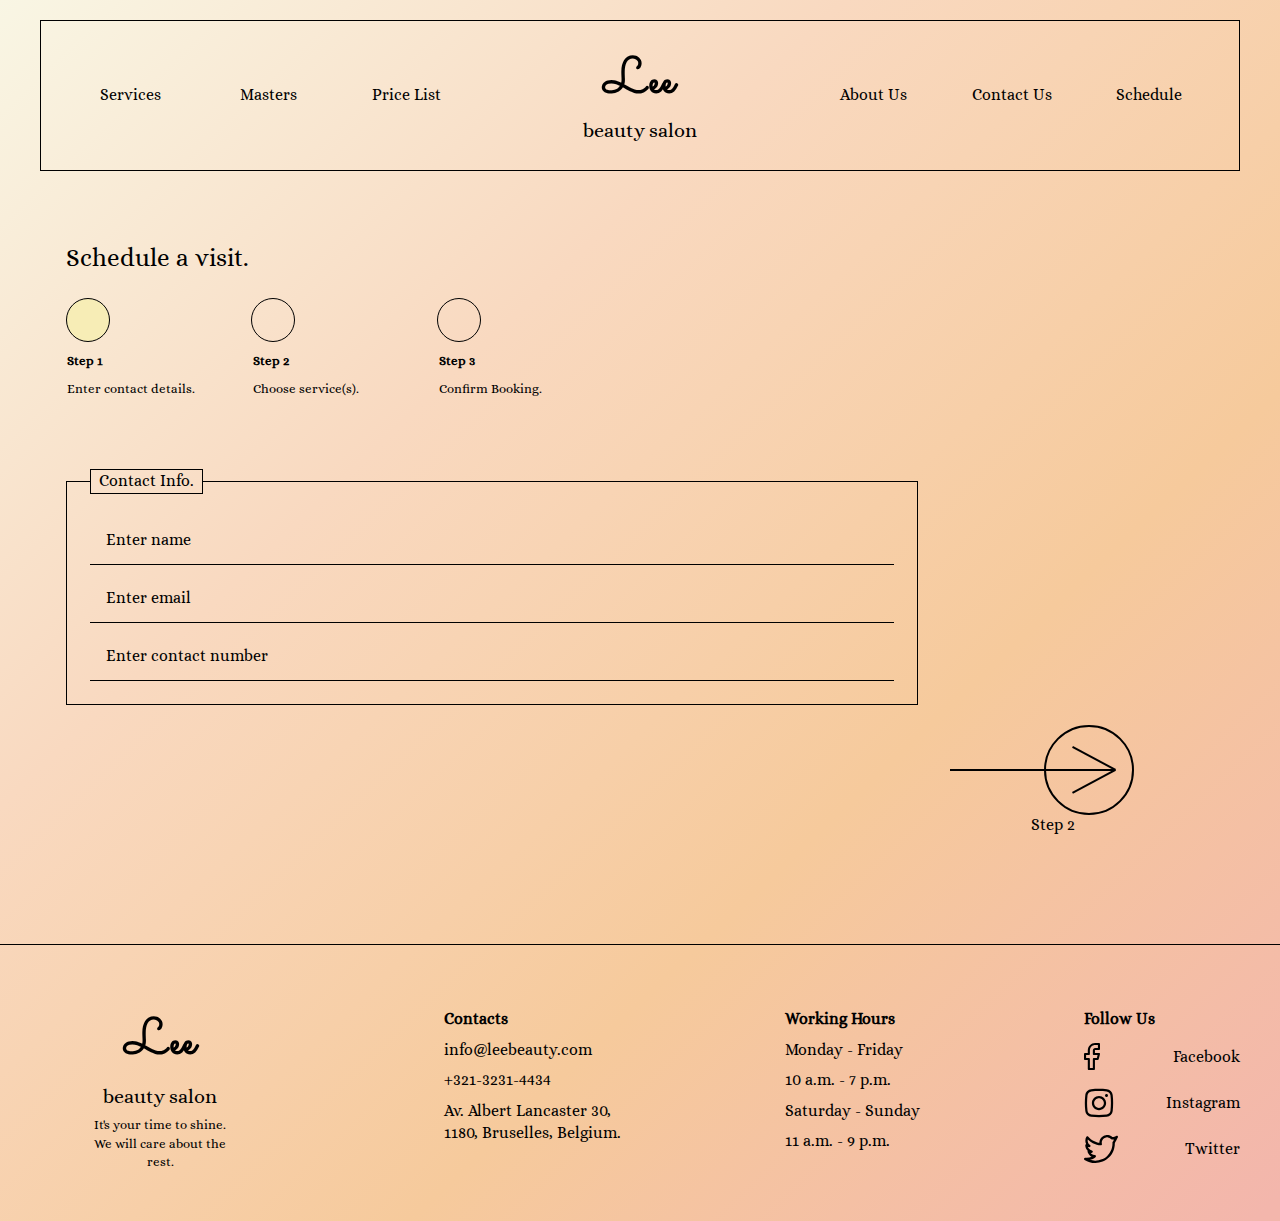
<file: index.html>
<html lang="en">

<head>
    <meta charset="UTF-8">
    <meta http-equiv="X-UA-Compatible" content="IE=edge">
    <meta name="viewport" content="width=device-width, initial-scale=1.0">
    <title>Lee | Beauty Salon</title>
    <link rel="stylesheet" href="s1.css">
    <script>
        function passvalues(){
            var n = document.getElementById("name").value;
            localStorage.setItem("textvalue", n);
            var e = document.getElementById("email").value;
            localStorage.setItem("emailvalue", e);
            var c = document.getElementById("contact-number").value;
            localStorage.setItem("contactnumbervalue", c);
            return false;
        }
    </script>
</head>

<body>
    <header>
        <ul>
            <li><a href="#">Services</a></li>
            <li><a href="#">Masters</a></li>
            <li><a href="#">Price List</a></li>
            <li>
                <h1>Lee</h1>
                <h2>beauty salon</h2>
            </li>
            <li><a href="#">About Us</a></li>
            <li><a href="#">Contact Us</a></li>
            <li><a href="#">Schedule</a></li>
        </ul>
    </header>

    <main>
        <section class="procedure">
            <h3>Schedule a visit.</h3>
            <ul>
                <li><img src="e1-col.svg">
                    <h6>Step 1</h6>
                    <p>Enter contact details.</p>
                </li>
                <li><img src="e1.svg">
                    <h6>Step 2</h6>
                    <p>Choose service(s).</p>
                </li>
                <li><img src="e1.svg">
                    <h6>Step 3</h6>
                    <p>Confirm Booking.</p>
                </li>
            </ul>
        </section>
        <form action="s2.html">
            <fieldset>
                <legend>Contact Info.</legend>
                <input type="text" id="name" placeholder="Enter name" required>
                <input type="email" id="email" placeholder="Enter email" required>
                <input type="text" id="contact-number" placeholder="Enter contact number" required pattern="[1-9]{1}[0-9]{9}" title="The number should be 10 digits and must not begin with a 0">
            </fieldset>
            <section class="pointer">
                <!-- <input type="submit" value="click" onclick="passvalues();"> -->
                <a href="s2.html"><button type="submit" onclick="passvalues();"><img src="fwd.svg"></button></a>
                <a href="s2.html"><button type="submit" onclick="passvalues();">Step 2</button></a>
            </section>
        </form>
    </main>
    <hr>
    <footer>
        <section>
            <h1>Lee</h1>
            <h2>beauty salon</h2>
            <p>It's your time to shine. We will care about the rest.</p>
        </section>
        <section>
            <h6>Contacts</h6>
            <p>info@leebeauty.com</p>
            <p>+321-3231-4434</p>
            <p>Av. Albert Lancaster 30, <br>
                1180, Bruselles, Belgium.</p>
        </section>
        <section>
            <h6>Working Hours</h6>
            <p>Monday - Friday</p>
            <p>10 a.m. - 7 p.m.</p>
            <p>Saturday - Sunday</p>
            <p>11 a.m. - 9 p.m.</p>
        </section>
        <section>
            <h6>Follow Us</h6>
            <p><img src="fb-icon.svg" alt="fb-icon">Facebook</p>
            <p><img src="insta-icon.svg" alt="instagram-icon">Instagram</p>
            <p><img src="twt-icon.svg" alt="twitter-icon">Twitter</p>
        </section>
    </footer>
</body>

</html>
</file>
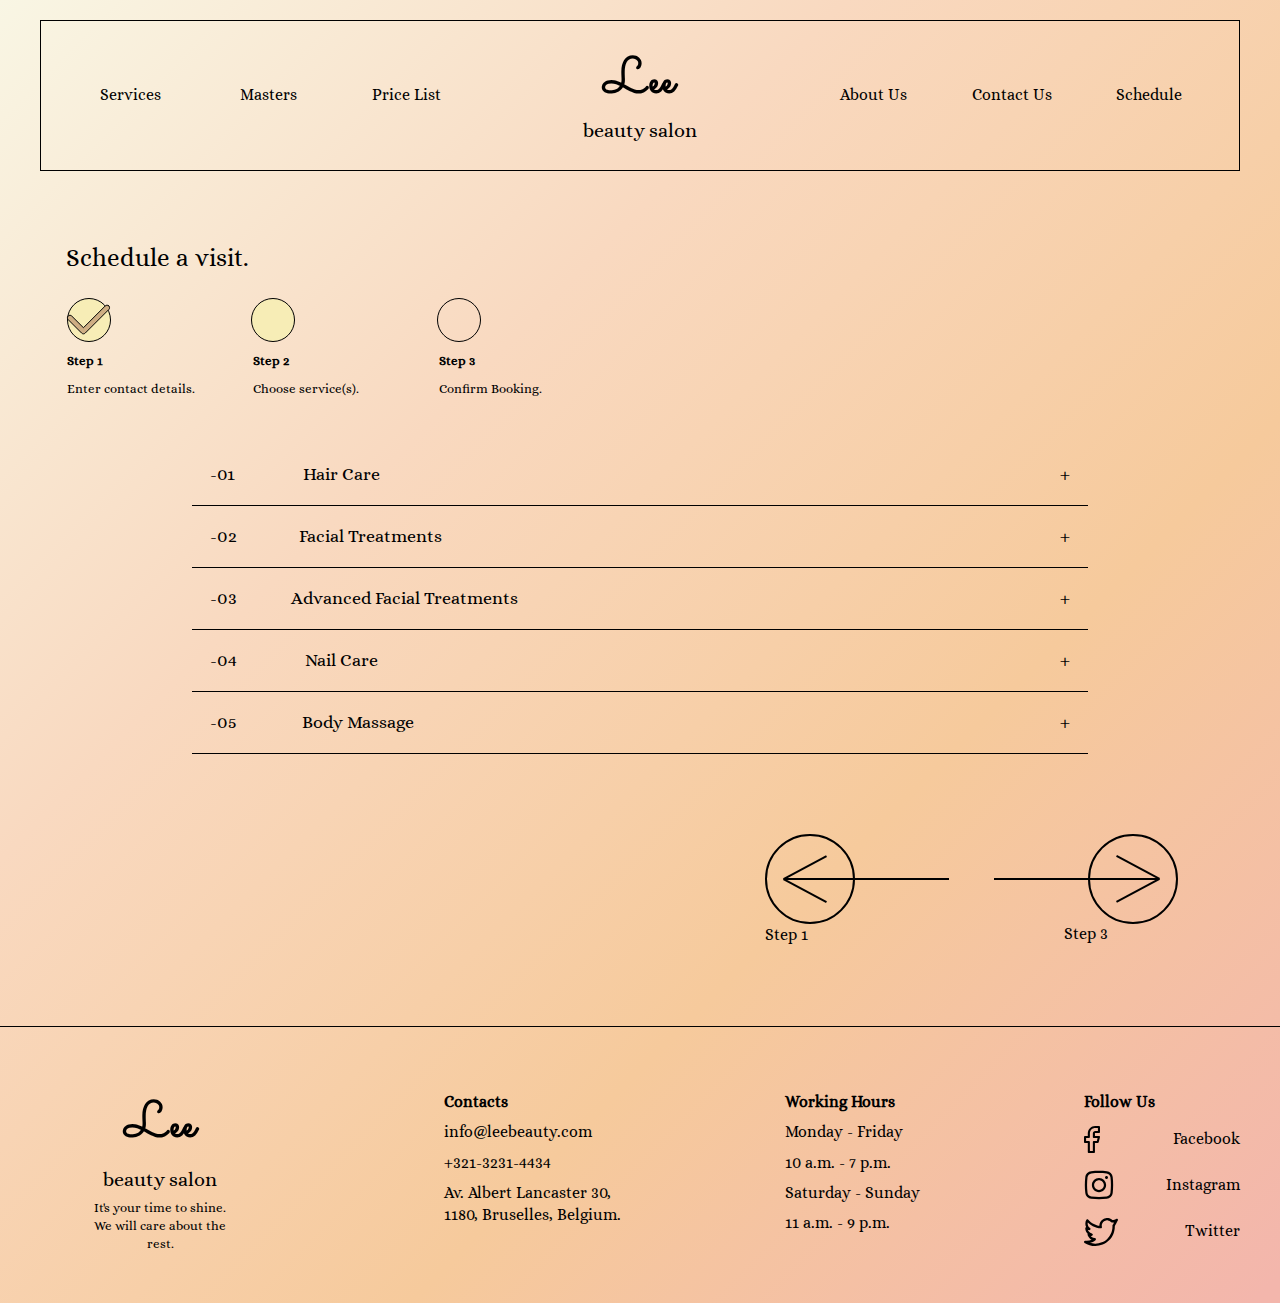
<file: s2.html>
<html lang="en">

<head>
    <meta charset="UTF-8">
    <meta http-equiv="X-UA-Compatible" content="IE=edge">
    <meta name="viewport" content="width=device-width, initial-scale=1.0">
    <title>Lee | Beauty Salon</title>
    <link rel="stylesheet" href="s2.css">
    <script>
        function isChecked() {
            var checked = document.querySelectorAll('input[type="checkbox"]:checked');
            if (checked.length === 0) {
                alert('No service selected');
                return false;
            } else {
                true;
            }
        }
    </script>
</head>

<body>
    <header>
        <ul>
            <li><a href="#">Services</a></li>
            <li><a href="#">Masters</a></li>
            <li><a href="#">Price List</a></li>
            <li>
                <h1>Lee</h1>
                <h2>beauty salon</h2>
            </li>
            <li><a href="#">About Us</a></li>
            <li><a href="#">Contact Us</a></li>
            <li><a href="#">Schedule</a></li>
        </ul>
    </header>
    <main>
        <section class="procedure">
            <h3>Schedule a visit.</h3>
            <ul>
                <li><img src="e1-tick.svg">
                    <h6>Step 1</h6>
                    <p>Enter contact details.</p>
                </li>
                <li><img src="e1-col.svg">
                    <h6>Step 2</h6>
                    <p>Choose service(s).</p>
                </li>
                <li><img src="e1.svg">
                    <h6>Step 3</h6>
                    <p>Confirm Booking.</p>
                </li>
            </ul>
        </section>
        <form onsubmit="return isChecked();" action="s3.html">
            <details>
                <summary><span>-01</span><span>Hair Care</span><span>+</span></summary>
                <div class="hair-care">
                    <span>Haircut (1 price for all length)</span>
                    <span>130₹</span>
                    <span>Up to 1 hr</span>
                    <input type="checkbox">
                    <span>Dyeing (above shoulders)</span>
                    <span>210₹</span>
                    <span>Up to 1.5 hrs</span>
                    <input type="checkbox">
                    <span>Dyeing (below shoulders)</span>
                    <span>250₹</span>
                    <span>Up to 2 hrs</span>
                    <input type="checkbox">
                    <span>Styling (above shoulders)</span>
                    <span>250₹</span>
                    <span>Up to 40 mins</span>
                    <input type="checkbox">
                    <span>Styling (below shoulders)</span>
                    <span>300₹</span>
                    <span>Up to 1 hr</span>
                    <input type="checkbox">
                    <span>Perm (above shoulders)</span>
                    <span>200₹</span>
                    <span>Up to 4 hrs</span>
                    <input type="checkbox">
                    <span>Perm (below shoulders)</span>
                    <span>250₹</span>
                    <span>Up to 6 hrs</span>
                    <input type="checkbox">
                    <span>Straigtening Perm (above shoulders)</span>
                    <span>300₹</span>
                    <span>Up to 3 hrs</span>
                    <input type="checkbox">
                    <span>Straightening Perm (below shoulders)</span>
                    <span>350₹</span>
                    <span>Up to 5 hrs</span>
                    <input type="checkbox">
                </div>
            </details>
            <details>
                <summary><span>-02</span><span>Facial Treatments</span><span>+</span></summary>
                <div class="facial">
                    <span>Laser Skin Rejuvenation.</span>
                    <span>450₹</span>
                    <span>Up to 3.5 hrs</span>
                    <input type="checkbox">
                    <span>Laser Skin Resurfacing.</span>
                    <span>350₹</span>
                    <span>Up to 2 hrs</span>
                    <input type="checkbox">
                    <span>Chemical Peels.</span>
                    <span>350₹</span>
                    <span>Up to 2.5 hrs</span>
                    <input type="checkbox">
                    <span>IPL Photo Rejuvenation.</span>
                    <span>550₹</span>
                    <span>Up to 2 hrs</span>
                    <input type="checkbox">
                    <span>Botox.</span>
                    <span>650₹</span>
                    <span>Up to 5 hrs</span>
                    <input type="checkbox">
                    <span>Dermal Fillers.</span>
                    <span>450₹</span>
                    <span>Up to 3 hrs</span>
                    <input type="checkbox">
                </div>
            </details>
            <details>
                <summary><span>-03</span><span>Advanced Facial Treatments</span><span>+</span></summary>
                <div class="adv-facial">
                    <span>Intraceuticals Oxygen Facial.</span>
                    <span>650₹</span>
                    <span>Up to 4.5 hrs</span>
                    <input type="checkbox">
                    <span>Series of Oxygen Treatments.</span>
                    <span>450₹</span>
                    <span>Up to 1.5 hrs</span>
                    <input type="checkbox">
                    <span>Peptide Lift Advanced Oxygen Facial.</span>
                    <span>650₹</span>
                    <span>Up to 3.5 hrs</span>
                    <input type="checkbox">
                    <span>IPL Photo Rejuvenation.</span>
                    <span>750₹</span>
                    <span>Up to 2.5 hrs</span>
                    <input type="checkbox">
                    <span>Atoxelene® Line Smoothing Add-On.</span>
                    <span>850₹</span>
                    <span>Up to 5 hrs</span>
                    <input type="checkbox">
                    <span>Intraceuticals Anti-Aging Lip Mask.</span>
                    <span>800₹</span>
                    <span>Up to 3 hrs</span>
                    <input type="checkbox">
                </div>
            </details>
            <details>
                <summary><span>-04</span><span>Nail Care</span><span>+</span></summary>
                <div class="nail-care">
                    <span>Manicure.</span>
                    <span>250₹</span>
                    <span>Up to 1.5 hrs</span>
                    <input type="checkbox">
                    <span>Pedicure.</span>
                    <span>350₹</span>
                    <span>Up to 1.5 hrs</span>
                    <input type="checkbox" >
                    <span>Acrylic overlays and extensions.</span>
                    <span>350₹</span>
                    <span>Up to 2.5 hrs</span>
                    <input type="checkbox" >
                    <span>UV gel overlays and extensions.</span>
                    <span>350₹</span>
                    <span>Up to 2 hrs</span>
                    <input type="checkbox" >
                    <span>Dip powder nails.</span>
                    <span>450₹</span>
                    <span>Up to 2.5 hrs</span>
                    <input type="checkbox" >
                    <span>SNS nails.</span>
                    <span>370₹</span>
                    <span>Up to 1 hr</span>
                    <input type="checkbox" >
                    <span>Nail Design.</span>
                    <span>500₹</span>
                    <span>Up to 1.5 hrs</span>
                    <input type="checkbox" >
                    <span>Silk/fibreglass overlays and extensions.</span>
                    <span>600₹</span>
                    <span>Up to 3 hrs</span>
                    <input type="checkbox" >
                </div>
            </details>
            <details>
                <summary><span>-05</span><span>Body Massage</span><span>+</span></summary>
                <div class="body-massage">
                    <span>Aromatherapy Massage.</span>
                    <span>850₹</span>
                    <span>Up to 3.5 hrs</span>
                    <input type="checkbox">
                    <span>Craniosacral Therapy.</span>
                    <span>750₹</span>
                    <span>Up to 2.5 hrs</span>
                    <input type="checkbox">
                    <span>Deep Tissue Massage.</span>
                    <span>750₹</span>
                    <span>Up to 2.5 hrs</span>
                    <input type="checkbox">
                    <span>Hot Stone Massage.</span>
                    <span>950₹</span>
                    <span>Up to 2 hrs</span>
                    <input type="checkbox">
                    <span>Myofascial Massage.</span>
                    <span>850₹</span>
                    <span>Up to 2.5 hrs</span>
                    <input type="checkbox">
                    <span>Pregnancy Massage.</span>
                    <span>1200₹</span>
                    <span>Up to 3 hr</span>
                    <input type="checkbox">
                    <span>Reflexology.</span>
                    <span>1000₹</span>
                    <span>Up to 1.5 hrs</span>
                    <input type="checkbox">
                </div>
            </details>
            </section>
            <section class="pointer">
                <a href="s1.html" style="text-decoration:none; color:black;"><img src="bwd.svg"><br> Step 1</a>
                <a href="s3.html"><button type="submit"><img src="fwd.svg"><br> Step 3</button></a>
            </section>
        </form>
    </main>
    <hr>
    <footer>
        <section>
            <h1>Lee</h1>
            <h2>beauty salon</h2>
            <p>It's your time to shine. We will care about the rest.</p>
        </section>
        <section>
            <h6>Contacts</h6>
            <p>info@leebeauty.com</p>
            <p>+321-3231-4434</p>
            <p>Av. Albert Lancaster 30, <br>
                1180, Bruselles, Belgium.</p>
        </section>
        <section>
            <h6>Working Hours</h6>
            <p>Monday - Friday</p>
            <p>10 a.m. - 7 p.m.</p>
            <p>Saturday - Sunday</p>
            <p>11 a.m. - 9 p.m.</p>
        </section>
        <section>
            <h6>Follow Us</h6>
            <p><img src="fb-icon.svg" alt="fb-icon">Facebook</p>
            <p><img src="insta-icon.svg" alt="instagram-icon">Instagram</p>
            <p><img src="twt-icon.svg" alt="twitter-icon">Twitter</p>
        </section>
    </footer>
</body>

</html>
</file>
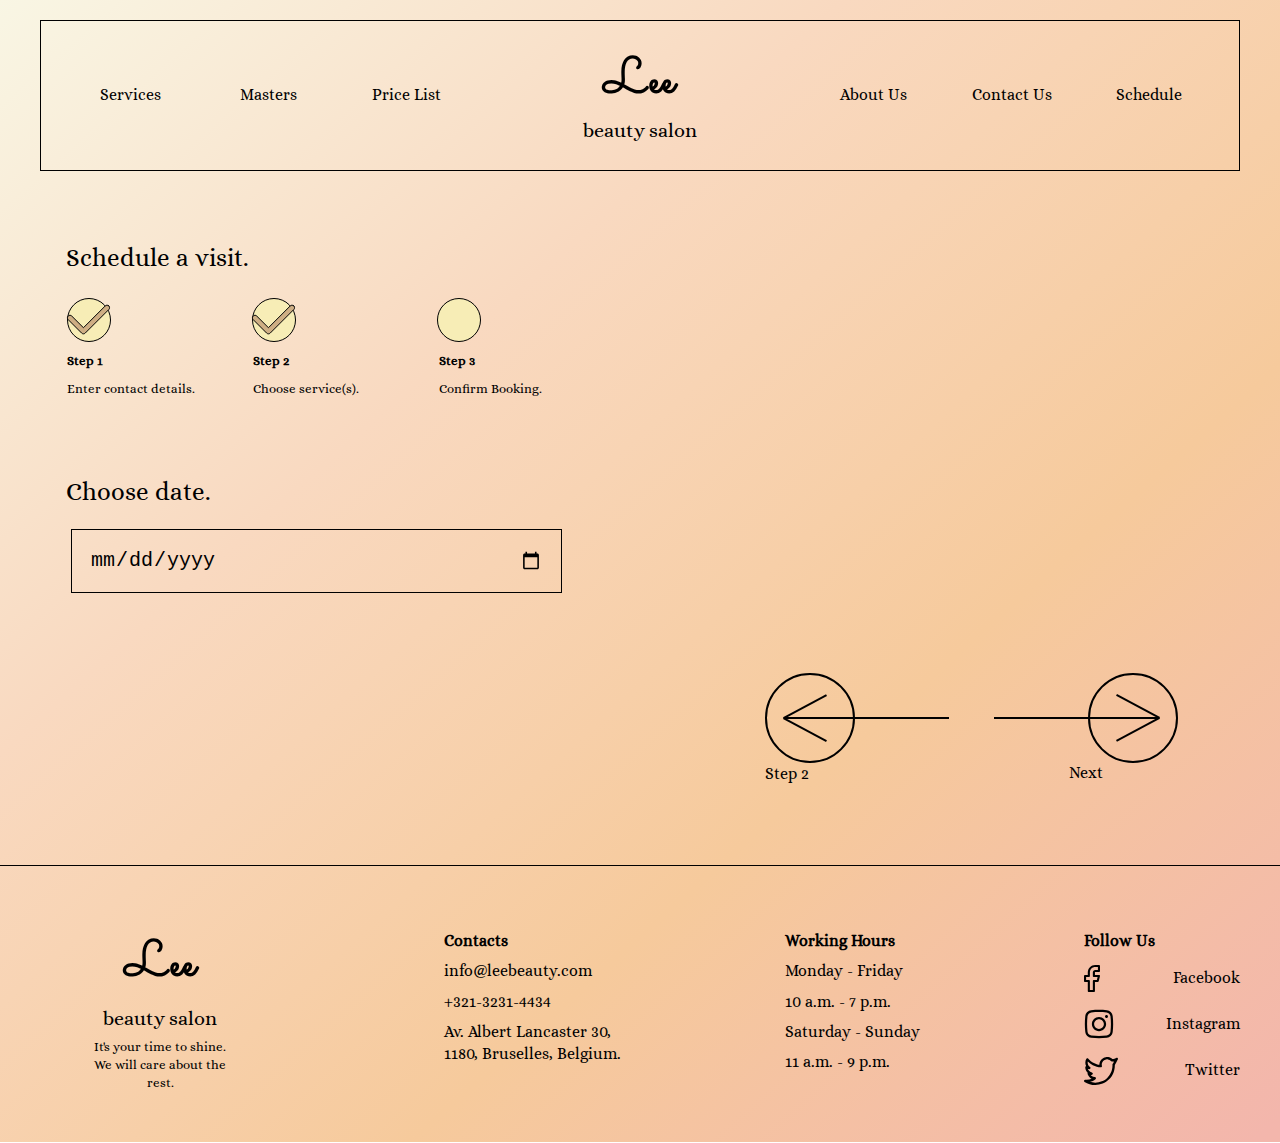
<file: s3.html>
<html lang="en">

<head>
    <meta charset="UTF-8">
    <meta http-equiv="X-UA-Compatible" content="IE=edge">
    <meta name="viewport" content="width=device-width, initial-scale=1.0">
    <title>Lee | Beauty Salon</title>
    <link rel="stylesheet" href="s3.css">
    <script>
        function passvalues(){
            var d = document.getElementById("date").value;
            localStorage.setItem("datevalue", d);
            return false;
        }
    </script>
</head>

<body>
    <header>
        <ul>
            <li><a href="#">Services</a></li>
            <li><a href="#">Masters</a></li>
            <li><a href="#">Price List</a></li>
            <li>
                <h1>Lee</h1>
                <h2>beauty salon</h2>
            </li>
            <li><a href="#">About Us</a></li>
            <li><a href="#">Contact Us</a></li>
            <li><a href="#">Schedule</a></li>
        </ul>
    </header>

    <main>
        <section class="procedure">
            <h3>Schedule a visit.</h3>
            <ul>
                <li><img src="e1-tick.svg">
                    <h6>Step 1</h6>
                    <p>Enter contact details.</p>
                </li>
                <li><img src="e1-tick.svg">
                    <h6>Step 2</h6>
                    <p>Choose service(s).</p>
                </li>
                <li><img src="e1-col.svg">
                    <h6>Step 3</h6>
                    <p>Confirm Booking.</p>
                </li>
            </ul>
        </section>
        <form action="s4.html">
            <section class="date">
                <h4>Choose date.</h4>
                <input type="date" id="date" required>
            </section>
            <section class="pointer">
                <!-- <input type="submit" value="click" onclick="passvalues();"> -->
                <a href="s2.html" ><img src="bwd.svg"><br> Step 2</a>
                <a href="s4.html"><button type="submit" onclick="passvalues();"><img src="fwd.svg" ><br> Next</button></a>
            </section>
        </form>
    </main>
    <hr>
    <footer>
        <section>
            <h1>Lee</h1>
            <h2>beauty salon</h2>
            <p>It's your time to shine. We will care about the rest.</p>
        </section>
        <section>
            <h6>Contacts</h6>
            <p>info@leebeauty.com</p>
            <p>+321-3231-4434</p>
            <p>Av. Albert Lancaster 30, <br>
                1180, Bruselles, Belgium.</p>
        </section>
        <section>
            <h6>Working Hours</h6>
            <p>Monday - Friday</p>
            <p>10 a.m. - 7 p.m.</p>
            <p>Saturday - Sunday</p>
            <p>11 a.m. - 9 p.m.</p>
        </section>
        <section>
            <h6>Follow Us</h6>
            <p><img src="fb-icon.svg" alt="fb-icon">Facebook</p>
            <p><img src="insta-icon.svg" alt="instagram-icon">Instagram</p>
            <p><img src="twt-icon.svg" alt="twitter-icon">Twitter</p>
        </section>
    </footer>
</body>

</html>
</file>
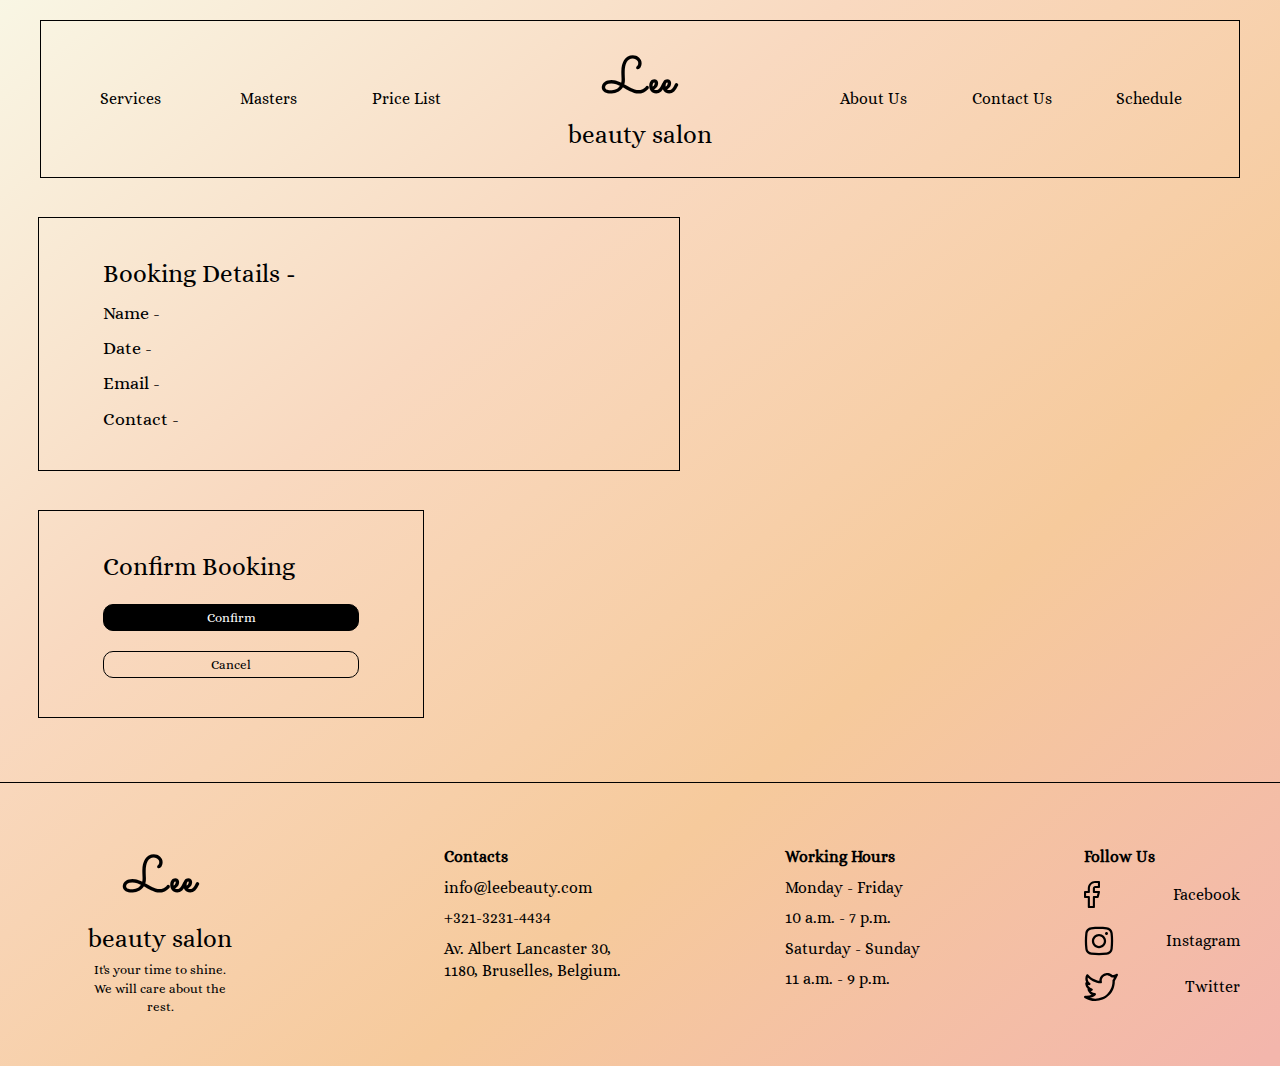
<file: s4.html>
<html lang="en">

<head>
    <meta charset="UTF-8">
    <meta http-equiv="X-UA-Compatible" content="IE=edge">
    <meta name="viewport" content="width=device-width, initial-scale=1.0">
    <title>Lee | Beauty Salon</title>
    <link rel="stylesheet" href="s4.css">
</head>

<body>
    <header>
        <ul>
            <li><a href="#">Services</a></li>
            <li><a href="#">Masters</a></li>
            <li><a href="#">Price List</a></li>
            <li>
                <h1>Lee</h1>
                <h2>beauty salon</h2>
            </li>
            <li><a href="#">About Us</a></li>
            <li><a href="#">Contact Us</a></li>
            <li><a href="#">Schedule</a></li>
        </ul>
    </header>
    <main>
        <section>
            <h2>Booking Details - </h2>
            <p>Name - <span id="result-name"></span></p>
            <p>Date - <span id="result-date"></span></p>
            <p>Email - <span id="result-email"></span></p>
            <p>Contact - <span id="result-contact"></span></p>
            <script>
                document.getElementById("result-name").innerHTML = localStorage.getItem("textvalue"); 
                document.getElementById("result-date").innerHTML = localStorage.getItem("datevalue");
                document.getElementById("result-email").innerHTML = localStorage.getItem("emailvalue");
                document.getElementById("result-contact").innerHTML = localStorage.getItem("contactnumbervalue");
            </script>
        </section>
        <section>
            <h2>Confirm Booking</h2>
            <button><a href="s5.html">Confirm</a> </button>
            <button><a href="s3.html">Cancel</a></button>
        </section>
    </main>
    <hr>
    <footer>
        <section>
            <h1>Lee</h1>
            <h2>beauty salon</h2>
            <p>It's your time to shine. We will care about the rest.</p>
        </section>
        <section>
            <h6>Contacts</h6>
            <p>info@leebeauty.com</p>
            <p>+321-3231-4434</p>
            <p>Av. Albert Lancaster 30, <br>
                1180, Bruselles, Belgium.</p>
        </section>
        <section>
            <h6>Working Hours</h6>
            <p>Monday - Friday</p>
            <p>10 a.m. - 7 p.m.</p>
            <p>Saturday - Sunday</p>
            <p>11 a.m. - 9 p.m.</p>
        </section>
        <section>
            <h6>Follow Us</h6>
            <p><img src="fb-icon.svg" alt="fb-icon">Facebook</p>
            <p><img src="insta-icon.svg" alt="instagram-icon">Instagram</p>
            <p><img src="twt-icon.svg" alt="twitter-icon">Twitter</p>
        </section>
    </footer>
</body>

</html>
</file>
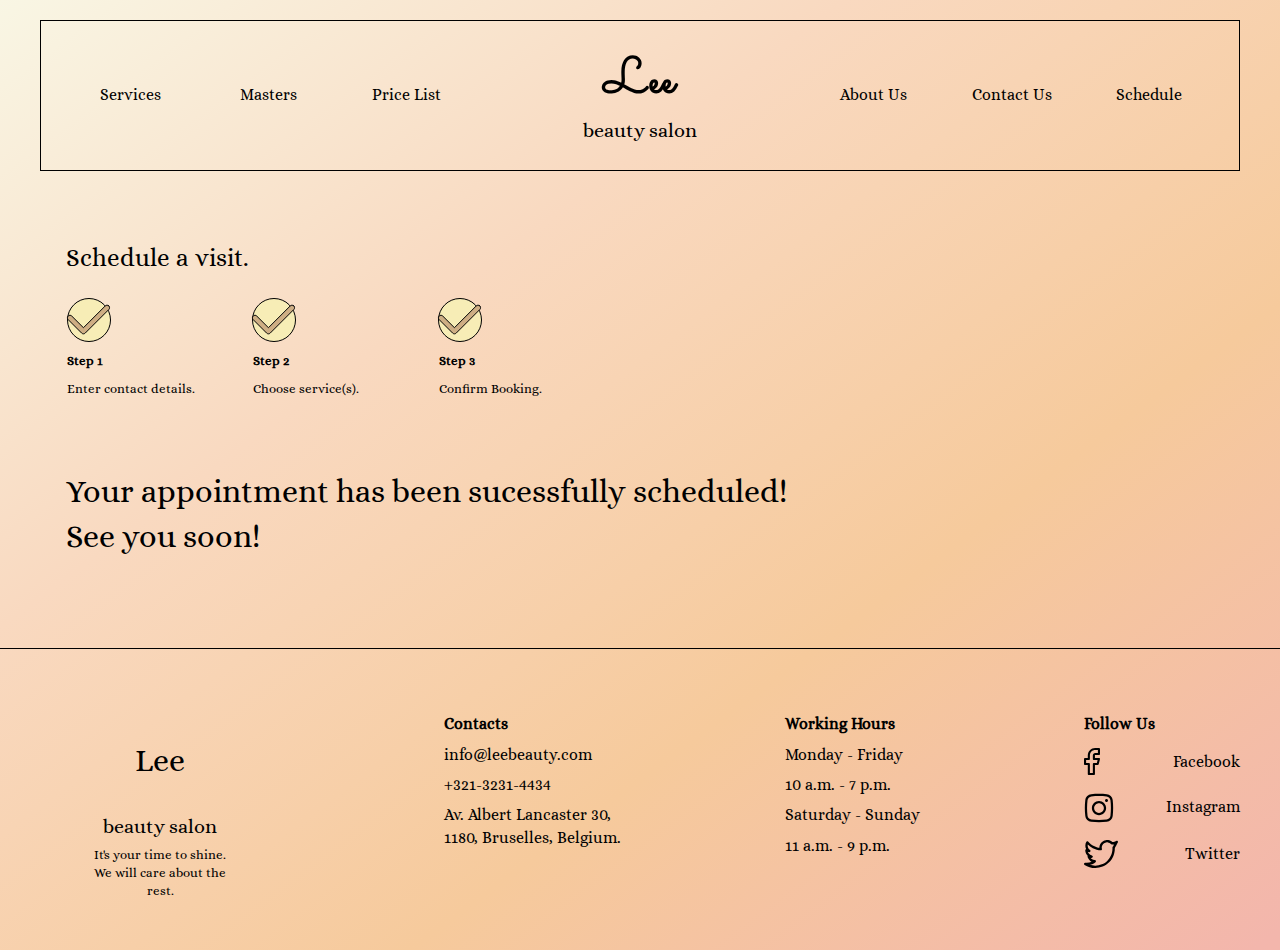
<file: s5.html>
<html lang="en">
<head>
    <meta charset="UTF-8">
    <meta http-equiv="X-UA-Compatible" content="IE=edge">
    <meta name="viewport" content="width=device-width, initial-scale=1.0">
    <title>Lee | Beauty Salon</title>
    <link rel="stylesheet" href="s5.css">
</head>
<body>
    <header>
        <ul>
            <li><a href="#">Services</a></li>
            <li><a href="#">Masters</a></li>
            <li><a href="#">Price List</a></li>
            <li>
                <h1>Lee</h1>
                <h2>beauty salon</h2>
            </li>
            <li><a href="#">About Us</a></li>
            <li><a href="#">Contact Us</a></li>
            <li><a href="#">Schedule</a></li>
        </ul>
    </header>
    <main>
        <section class="procedure">
            <h3>Schedule a visit.</h3>
            <ul>
                <li><img src="e1-tick.svg">
                    <h6>Step 1</h6>
                    <p>Enter contact details.</p>
                </li>
                <li><img src="e1-tick.svg">
                    <h6>Step 2</h6>
                    <p>Choose service(s).</p>
                </li>
                <li><img src="e1-tick.svg">
                    <h6>Step 3</h6>
                    <p>Confirm Booking.</p>
                </li>
            </ul>
        </section>
        <section>
            <h1>
                Your appointment has been sucessfully scheduled! <br> See you soon!</section>
            </h1> 
    </main>
    <hr>
    <footer>
        <section>
            <h1>Lee</h1>
            <h2>beauty salon</h2>
            <p>It's your time to shine. We will care about the rest.</p>
        </section>
        <section>
            <h6>Contacts</h6>
            <p>info@leebeauty.com</p>
            <p>+321-3231-4434</p>
            <p>Av. Albert Lancaster 30, <br>
                1180, Bruselles, Belgium.</p>
        </section>
        <section>
            <h6>Working Hours</h6>
            <p>Monday - Friday</p>
            <p>10 a.m. - 7 p.m.</p>
            <p>Saturday - Sunday</p>
            <p>11 a.m. - 9 p.m.</p>
        </section>
        <section>
            <h6>Follow Us</h6>
            <p><img src="fb-icon.svg" alt="fb-icon">Facebook</p>
            <p><img src="insta-icon.svg" alt="instagram-icon">Instagram</p>
            <p><img src="twt-icon.svg" alt="twitter-icon">Twitter</p>
        </section>
    </footer>
</body>
</html>
</file>
<file: s1.css>
@import url('https://fonts.googleapis.com/css2?family=Sacramento&display=swap');
@import url('https://fonts.googleapis.com/css2?family=Alice&display=swap');

:root {
    --text-color: #000000;
}

* {
    margin: 0;
    padding: 0;
}

html {
    font-family: 'Alice', serif;
    box-sizing: border-box;
}

body {
    /* background-image: linear-gradient(to bottom right, #F7C289, #e7e3a6, #F9D9C0, #F9F6E4); */
    /* background-image: linear-gradient(to bottom right,#F9F6E4, #F9D9C0 ,#e7e3a6, #F7C289, #f0a193 99% ); */
    background-image: linear-gradient(to bottom right,#F9F6E4, #F9D9C0 , #f6ca9c, #f3b6ac 99% );
    line-height: 1.4;
}

header {
    margin: 20px 40px;
    border: 1px solid black;
    padding: 2%;
}

header ul {
    display: grid;
    grid-template-columns: 1fr 1fr 1fr 2.5fr 1fr 1fr 1fr;
    list-style: none;
    padding: 0;
    grid-gap: 10px;
}

header ul li {
    margin: auto;
}

header a {
    text-decoration: none;
    color: var(--text-color);
    font-size: medium;
}

header a:hover {
    text-decoration: underline;
}


h1 {
    font-family: 'Sacramento', cursive;
    text-align: center;
    font-size: 50px;
}

h2 {
    text-align: center;
    font-size: 20px;
    font-weight: lighter;
}

.procedure ul {
    display: grid;
    grid-template-columns: repeat(5, 1fr);
    width: 80%;
    list-style: none;
    padding: 0;
    grid-gap: 10px;
}

h3 {
    font-size: 25px;
    font-weight: lighter;
    padding: 2% 0;
}

.procedure {
    margin: 20px 40px;
    padding: 2%;
}

.procedure ul li {
    display: grid;
    grid-gap: 10px;
}

.procedure ul li p {
    font-size: small;
    padding: 0 1%;
}

.procedure ul li h6 {
    font-size: small;
    padding: 0 1%;
}

form{
    margin: 20px 40px;
    padding: 2%;
}

fieldset {
    display: grid;
    grid-gap: 10px;
    width: 70%;
    padding: 2%;
    border: 1px solid black;
}

input {
    background: transparent;
    border: none;
    border-bottom: 1px solid black;
    outline: none;
    padding: 2%;
}

legend{
    padding: 0 1%;
    color: var(--text-color);
    border: 1px solid black;
}

::placeholder { 
    color: black;
    font-size: medium;
    font-family: 'Alice', serif;
}

.pointer{
    display: flex;
    flex-direction: column;
    align-items: flex-end;
    margin: 20px 80px;
}

.pointer a:nth-child(2){
    text-decoration: none;
    color: var(--text-color);
    margin-right: 6%;
}

button{
    background: transparent;
    border: none;
    font-family: 'Alice', serif;
    font-size: medium;
    cursor: pointer;
}

hr{
    border: 0;
    height: 0.7px;
    background: black;
    margin: 5% 0;
}

footer{
    display: flex;
    justify-content: space-between;
    align-items: flex-start;
    margin: 20px 40px;
    margin-bottom: 50px;
}

footer section:first-child{
    display: grid;
    grid-gap: 5px;
    justify-items: center;
    width: 20%;
}

footer section:first-child p{
    text-align: center;
    width: 60%;
    font-size: small;
}

footer section:nth-child(2),
footer section:nth-child(3),
footer section:nth-child(4)
{
    display: grid;
    grid-gap: 8px;
}

footer section:nth-child(2) h6,
footer section:nth-child(3) h6,
footer section:nth-child(4) h6{
    font-size: medium;
}

footer section:nth-child(4) p{
    display: flex;
    align-items: center;
    justify-content: space-between;
}

footer section:nth-child(4) p img{
    padding: 3% 0;
}

footer section:nth-child(4){
    width: 13%;
}
</file>
<file: s2.css>
@import url('https://fonts.googleapis.com/css2?family=Sacramento&display=swap');
@import url('https://fonts.googleapis.com/css2?family=Alice&display=swap');

:root {
    --text-color: #000000;
}

* {
    margin: 0;
    padding: 0;
}

html {
    font-family: 'Alice', serif;
    box-sizing: border-box;
}

body {
    /* background-image: linear-gradient(to bottom right, #F7C289, #e7e3a6, #F9D9C0, #F9F6E4); */
    background-image: linear-gradient(to bottom right,#F9F6E4, #F9D9C0 , #f6ca9c, #f3b6ac 99% );
    line-height: 1.4;
}

header {
    margin: 20px 40px;
    border: 1px solid black;
    padding: 2%;
}

header ul {
    display: grid;
    grid-template-columns: 1fr 1fr 1fr 2.5fr 1fr 1fr 1fr;
    list-style: none;
    padding: 0;
    grid-gap: 10px;
}

header ul li {
    margin: auto;
}

header a {
    text-decoration: none;
    color: var(--text-color);
    font-size: medium;
}

header a:hover {
    text-decoration: underline;
}


h1 {
    font-family: 'Sacramento', cursive;
    text-align: center;
    font-size: 50px;
}

h2 {
    text-align: center;
    font-size: 20px;
    font-weight: lighter;
}

.procedure ul {
    display: grid;
    grid-template-columns: repeat(5, 1fr);
    width: 80%;
    list-style: none;
    padding: 0;
    grid-gap: 10px;
}

h3 {
    font-size: 25px;
    font-weight: lighter;
    padding: 2% 0;
}

.procedure {
    margin: 20px 40px;
    padding: 2%;
}

.procedure ul li {
    display: grid;
    grid-gap: 10px;
}

.procedure ul li p {
    font-size: small;
    padding: 0 1%;
}

.procedure ul li h6 {
    font-size: small;
    padding: 0 1%;
}

details{
    /* padding:0  2%; */
    width: 70%;
    margin: auto;
}

details > summary{
    display: flex;
    justify-content: space-between;
    padding: 2%;
    font-size: large;
    border-bottom: 1px solid black;
    cursor: pointer;
}

details> summary span:nth-child(1){
    flex-grow: 0.5;
}
details> summary span:nth-child(2){
    flex-grow: 4;
    text-align: justify;
}
details> summary span:nth-child(3){
    flex-grow: 1;
    text-align: right;
}

details > div{
    display: grid;
    /* grid-template-columns: repeat(4, 1fr); */
    grid-template-columns: 2fr 1fr 1fr 0.5fr;
    grid-gap: 30px;
    padding: 4%;
    justify-items: left;
    align-items: center;
}

hr{
    border: 0;
    height: 0.7px;
    background: black;
    margin: 5% 0;
}

footer{
    display: flex;
    justify-content: space-between;
    align-items: flex-start;
    margin: 20px 40px;
    margin-bottom: 50px;
}

footer section:first-child{
    display: grid;
    grid-gap: 5px;
    justify-items: center;
    width: 20%;
}

footer section:first-child p{
    text-align: center;
    width: 60%;
    font-size: small;
}

footer section:nth-child(2),
footer section:nth-child(3),
footer section:nth-child(4)
{
    display: grid;
    grid-gap: 8px;
}

footer section:nth-child(2) h6,
footer section:nth-child(3) h6,
footer section:nth-child(4) h6{
    font-size: medium;
}

footer section:nth-child(4) p{
    display: flex;
    align-items: center;
    justify-content: space-between;
}

footer section:nth-child(4) p img{
    padding: 3% 0;
}

footer section:nth-child(4){
    width: 13%;
}

.pointer{
    display: flex;
    justify-content: flex-end;
    margin: 80px;
}


button{
    background: transparent;
    border: none;
    font-family: 'Alice', serif;
    font-size: medium;
    cursor: pointer;
}

.pointer a{
    padding: 0 2%;
}
</file>
<file: s3.css>
@import url('https://fonts.googleapis.com/css2?family=Sacramento&display=swap');
@import url('https://fonts.googleapis.com/css2?family=Alice&display=swap');

:root {
    --text-color: #000000;
}

* {
    margin: 0;
    padding: 0;
}

html {
    font-family: 'Alice', serif;
    box-sizing: border-box;
}

body {
    /* background-image: linear-gradient(to bottom right, #F7C289, #e7e3a6, #F9D9C0, #F9F6E4); */
    /* background-image: linear-gradient(to bottom right,#F9F6E4, #F9D9C0 ,#e7e3a6, #F7C289, #f0a193 99% ); */
    background-image: linear-gradient(to bottom right,#F9F6E4, #F9D9C0 , #f6ca9c, #f3b6ac 99% );
    line-height: 1.4;
}

header {
    margin: 20px 40px;
    border: 1px solid black;
    padding: 2%;
}

header ul {
    display: grid;
    grid-template-columns: 1fr 1fr 1fr 2.5fr 1fr 1fr 1fr;
    list-style: none;
    padding: 0;
    grid-gap: 10px;
}

header ul li {
    margin: auto;
}

header a {
    text-decoration: none;
    color: var(--text-color);
    font-size: medium;
}

header a:hover {
    text-decoration: underline;
}


h1 {
    font-family: 'Sacramento', cursive;
    text-align: center;
    font-size: 50px;
}

h2 {
    text-align: center;
    font-size: 20px;
    font-weight: lighter;
}

.procedure ul {
    display: grid;
    grid-template-columns: repeat(5, 1fr);
    width: 80%;
    list-style: none;
    padding: 0;
    grid-gap: 10px;
}

h3 {
    font-size: 25px;
    font-weight: lighter;
    padding: 2% 0;
}

.procedure {
    margin: 20px 40px;
    padding: 2%;
}

.procedure ul li {
    display: grid;
    grid-gap: 10px;
}

.procedure ul li p {
    font-size: small;
    padding: 0 1%;
}

.procedure ul li h6 {
    font-size: small;
    padding: 0 1%;
}

h4{
    font-size: 25px;
    font-weight: lighter;
    padding-top: 2%;
    margin: 20px 40px;
}

input[type='date']{
    padding: 1.5%;
    margin: 0 45px;
    border: 1px solid black;
    background-color: transparent;
    width: 40%;
    font-size: x-large;
}

.date{
    margin: 2%;
}

hr{
    border: 0;
    height: 0.7px;
    background: black;
    margin: 5% 0;
}

footer{
    display: flex;
    justify-content: space-between;
    align-items: flex-start;
    margin: 20px 40px;
    margin-bottom: 50px;
}

footer section:first-child{
    display: grid;
    grid-gap: 5px;
    justify-items: center;
    width: 20%;
}

footer section:first-child p{
    text-align: center;
    width: 60%;
    font-size: small;
}

footer section:nth-child(2),
footer section:nth-child(3),
footer section:nth-child(4)
{
    display: grid;
    grid-gap: 8px;
}

footer section:nth-child(2) h6,
footer section:nth-child(3) h6,
footer section:nth-child(4) h6{
    font-size: medium;
}

footer section:nth-child(4) p{
    display: flex;
    align-items: center;
    justify-content: space-between;
}

footer section:nth-child(4) p img{
    padding: 3% 0;
}

footer section:nth-child(4){
    width: 13%;
}

.pointer{
    display: flex;
    justify-content: flex-end;
    margin: 80px;
}


button{
    background: transparent;
    border: none;
    font-family: 'Alice', serif;
    font-size: medium;
    cursor: pointer;
}

.pointer a{
    padding: 0 2%;
    text-decoration: none;
    color: var(--text-color);
}
</file>
<file: s4.css>
@import url('https://fonts.googleapis.com/css2?family=Sacramento&display=swap');
@import url('https://fonts.googleapis.com/css2?family=Alice&display=swap');

:root {
    --text-color: #000000;
}

* {
    margin: 0;
    padding: 0;
}

html {
    font-family: 'Alice', serif;
    box-sizing: border-box;
}

body {
    /* background-image: linear-gradient(to bottom right, #F7C289, #e7e3a6, #F9D9C0, #F9F6E4); */
    /* background-image: linear-gradient(to bottom right,#F9F6E4, #F9D9C0 ,#e7e3a6, #F7C289, #f0a193 99% ); */
    background-image: linear-gradient(to bottom right,#F9F6E4, #F9D9C0 , #f6ca9c, #f3b6ac 99% );
    line-height: 1.4;
}

header {
    margin: 20px 40px;
    border: 1px solid black;
    padding: 2%;
}

header ul {
    display: grid;
    grid-template-columns: 1fr 1fr 1fr 2.5fr 1fr 1fr 1fr;
    list-style: none;
    padding: 0;
    grid-gap: 10px;
}

header ul li {
    margin: auto;
}

header a {
    text-decoration: none;
    color: var(--text-color);
    font-size: medium;
}

header a:hover {
    text-decoration: underline;
}


h1 {
    font-family: 'Sacramento', cursive;
    text-align: center;
    font-size: 50px;
}

button{
    padding: 2% 2.5%;
    font-family: 'Alice', serif;
    border-radius: 10px;
    border: 1px solid black;
    cursor: pointer;
}

section button:nth-child(3) {
    color: black;
    background-color: transparent;
}

button a{
    text-decoration: none;
}

section button:nth-child(3) a{
    color: black;
}

section button:nth-child(2) a{
    color: white;
}


section button:nth-child(2) {
    color: white;
    background-color: black;
}

section button:nth-child(2):hover{
    opacity: 80%;
}

h2 {
    font-size: 25px;
    font-weight: lighter;
}

main section:nth-child(1){
    display: grid;
    grid-gap: 10px;
    padding: 3% 5%;
    border: 1px solid black;
    width: 40%;
    margin: 3%;
    font-size: large;
}

#result-name{
    font-weight: bolder;
}
#result-date{
    font-weight: bolder;
}
#result-email{
    font-weight: bolder;
}
#result-contact{
    font-weight: bolder;
}

main section:nth-child(2){
    display: grid;
    grid-gap: 20px;
    padding: 3% 5%;
    border: 1px solid black;
    width: 20%;
    margin: 3%;
}

hr{
    border: 0;
    height: 0.7px;
    background: black;
    margin: 5% 0;
}

footer{
    display: flex;
    justify-content: space-between;
    align-items: flex-start;
    margin: 20px 40px;
    margin-bottom: 50px;
}

footer section:first-child{
    display: grid;
    grid-gap: 5px;
    justify-items: center;
    width: 20%;
}

footer section:first-child p{
    text-align: center;
    width: 60%;
    font-size: small;
}

footer section:nth-child(2),
footer section:nth-child(3),
footer section:nth-child(4)
{
    display: grid;
    grid-gap: 8px;
}

footer section:nth-child(2) h6,
footer section:nth-child(3) h6,
footer section:nth-child(4) h6{
    font-size: medium;
}

footer section:nth-child(4) p{
    display: flex;
    align-items: center;
    justify-content: space-between;
}

footer section:nth-child(4) p img{
    padding: 3% 0;
}

footer section:nth-child(4){
    width: 13%;
}
</file>
<file: s5.css>
@import url('https://fonts.googleapis.com/css2?family=Sacramento&display=swap');
@import url('https://fonts.googleapis.com/css2?family=Alice&display=swap');

:root {
    --text-color: #000000;
}

* {
    margin: 0;
    padding: 0;
}

html {
    font-family: 'Alice', serif;
    box-sizing: border-box;
}

body {
    /* background-image: linear-gradient(to bottom right, #F7C289, #e7e3a6, #F9D9C0, #F9F6E4); */
    /* background-image: linear-gradient(to bottom right,#F9F6E4, #F9D9C0 ,#e7e3a6, #F7C289, #f0a193 99% ); */
    background-image: linear-gradient(to bottom right,#F9F6E4, #F9D9C0 , #f6ca9c, #f3b6ac 99% );
    line-height: 1.4;
}

header {
    margin: 20px 40px;
    border: 1px solid black;
    padding: 2%;
}

header ul {
    display: grid;
    grid-template-columns: 1fr 1fr 1fr 2.5fr 1fr 1fr 1fr;
    list-style: none;
    padding: 0;
    grid-gap: 10px;
}

header ul li {
    margin: auto;
}

header a {
    text-decoration: none;
    color: var(--text-color);
    font-size: medium;
}

header a:hover {
    text-decoration: underline;
}


h1 {
    font-family: 'Sacramento', cursive;
    text-align: center;
    font-size: 50px;
}

h2 {
    text-align: center;
    font-size: 20px;
    font-weight: lighter;
}

.procedure ul {
    display: grid;
    grid-template-columns: repeat(5, 1fr);
    width: 80%;
    list-style: none;
    padding: 0;
    grid-gap: 10px;
}

h3 {
    font-size: 25px;
    font-weight: lighter;
    padding: 2% 0;
}

.procedure {
    margin: 20px 40px;
    padding: 2%;
}

.procedure ul li {
    display: grid;
    grid-gap: 10px;
}

.procedure ul li p {
    font-size: small;
    padding: 0 1%;
}

.procedure ul li h6 {
    font-size: small;
    padding: 0 1%;
}

section h1{
    font-family: 'Alice', serif;
    font-size: xx-large;
    text-align: left;
    margin: 20px 40px;
    padding: 2%;
    font-weight: lighter;
}

hr{
    border: 0;
    height: 0.7px;
    background: black;
    margin: 5% 0;
}

footer{
    display: flex;
    justify-content: space-between;
    align-items: flex-start;
    margin: 20px 40px;
    margin-bottom: 50px;
}

footer section:first-child{
    display: grid;
    grid-gap: 5px;
    justify-items: center;
    width: 20%;
}

footer section:first-child p{
    text-align: center;
    width: 60%;
    font-size: small;
}

footer section:nth-child(2),
footer section:nth-child(3),
footer section:nth-child(4)
{
    display: grid;
    grid-gap: 8px;
}

footer section:nth-child(2) h6,
footer section:nth-child(3) h6,
footer section:nth-child(4) h6{
    font-size: medium;
}

footer section:nth-child(4) p{
    display: flex;
    align-items: center;
    justify-content: space-between;
}

footer section:nth-child(4) p img{
    padding: 3% 0;
}

footer section:nth-child(4){
    width: 13%;
}
</file>
